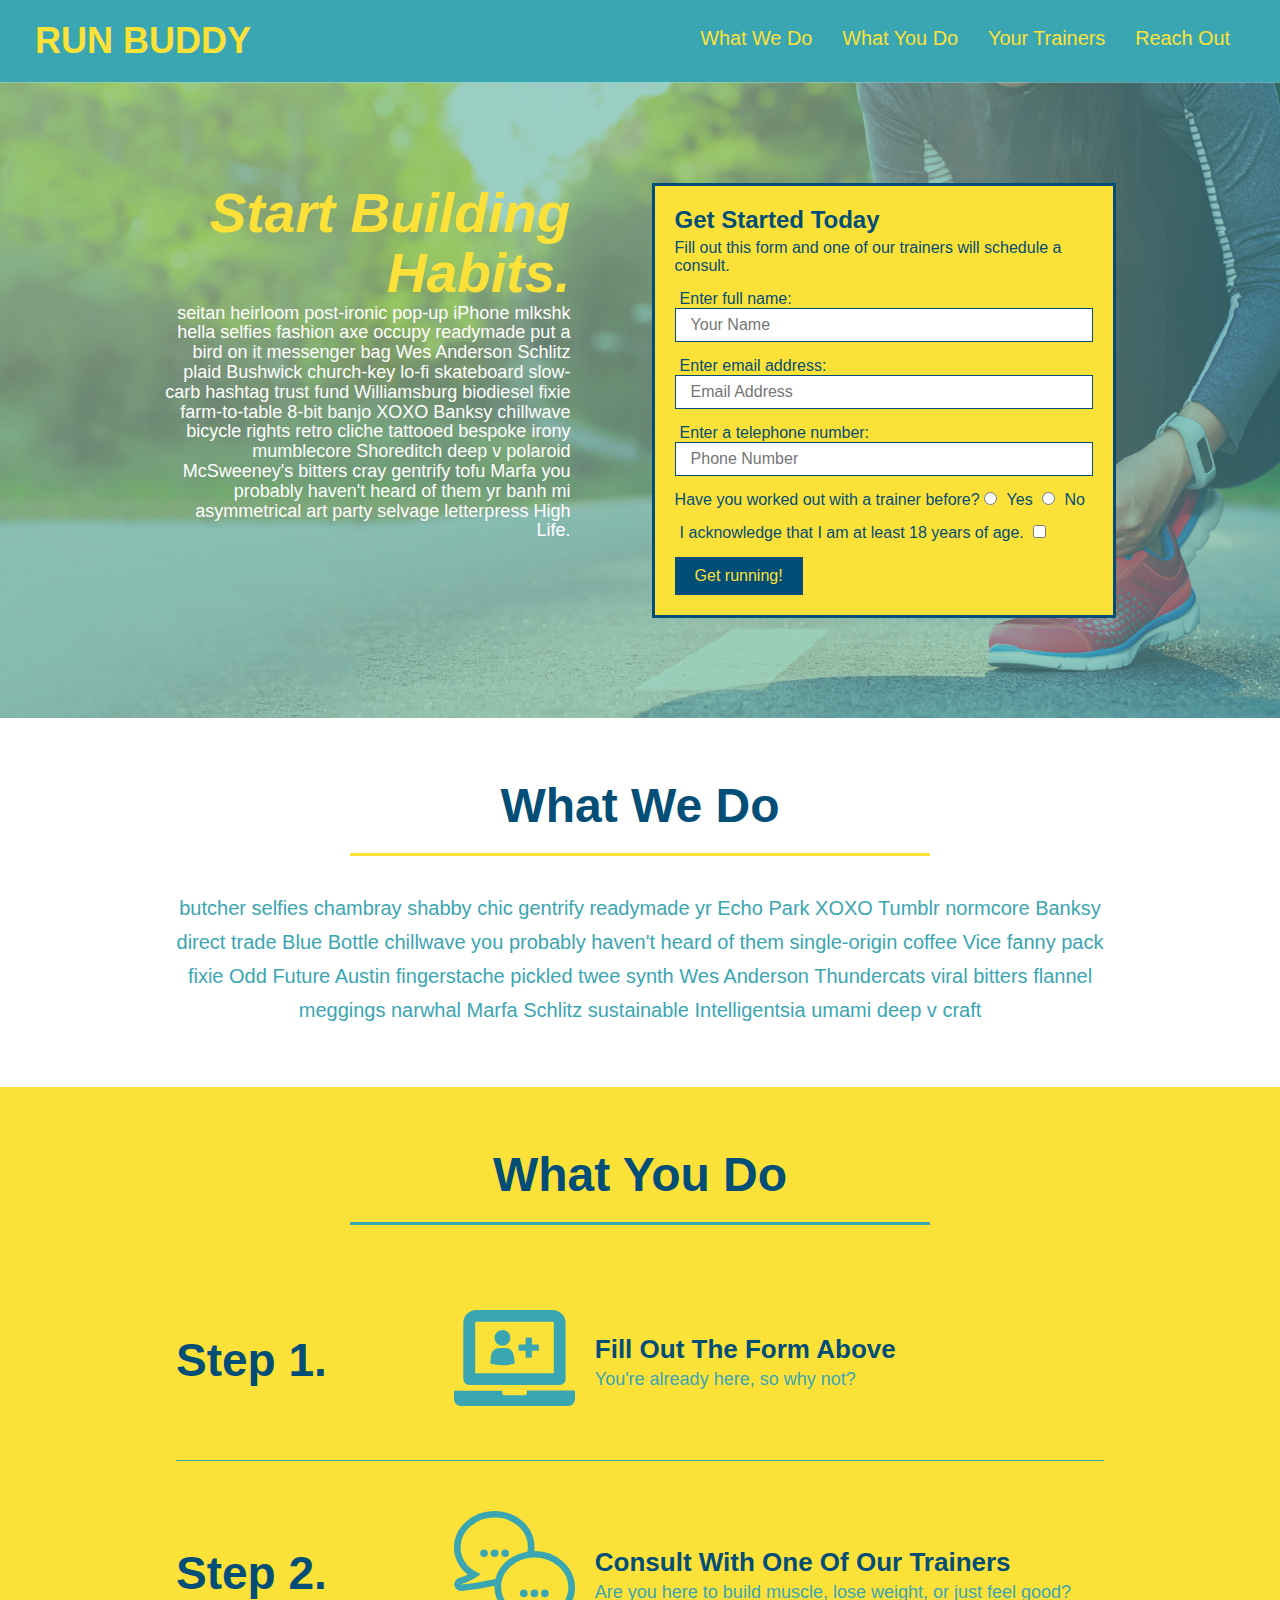
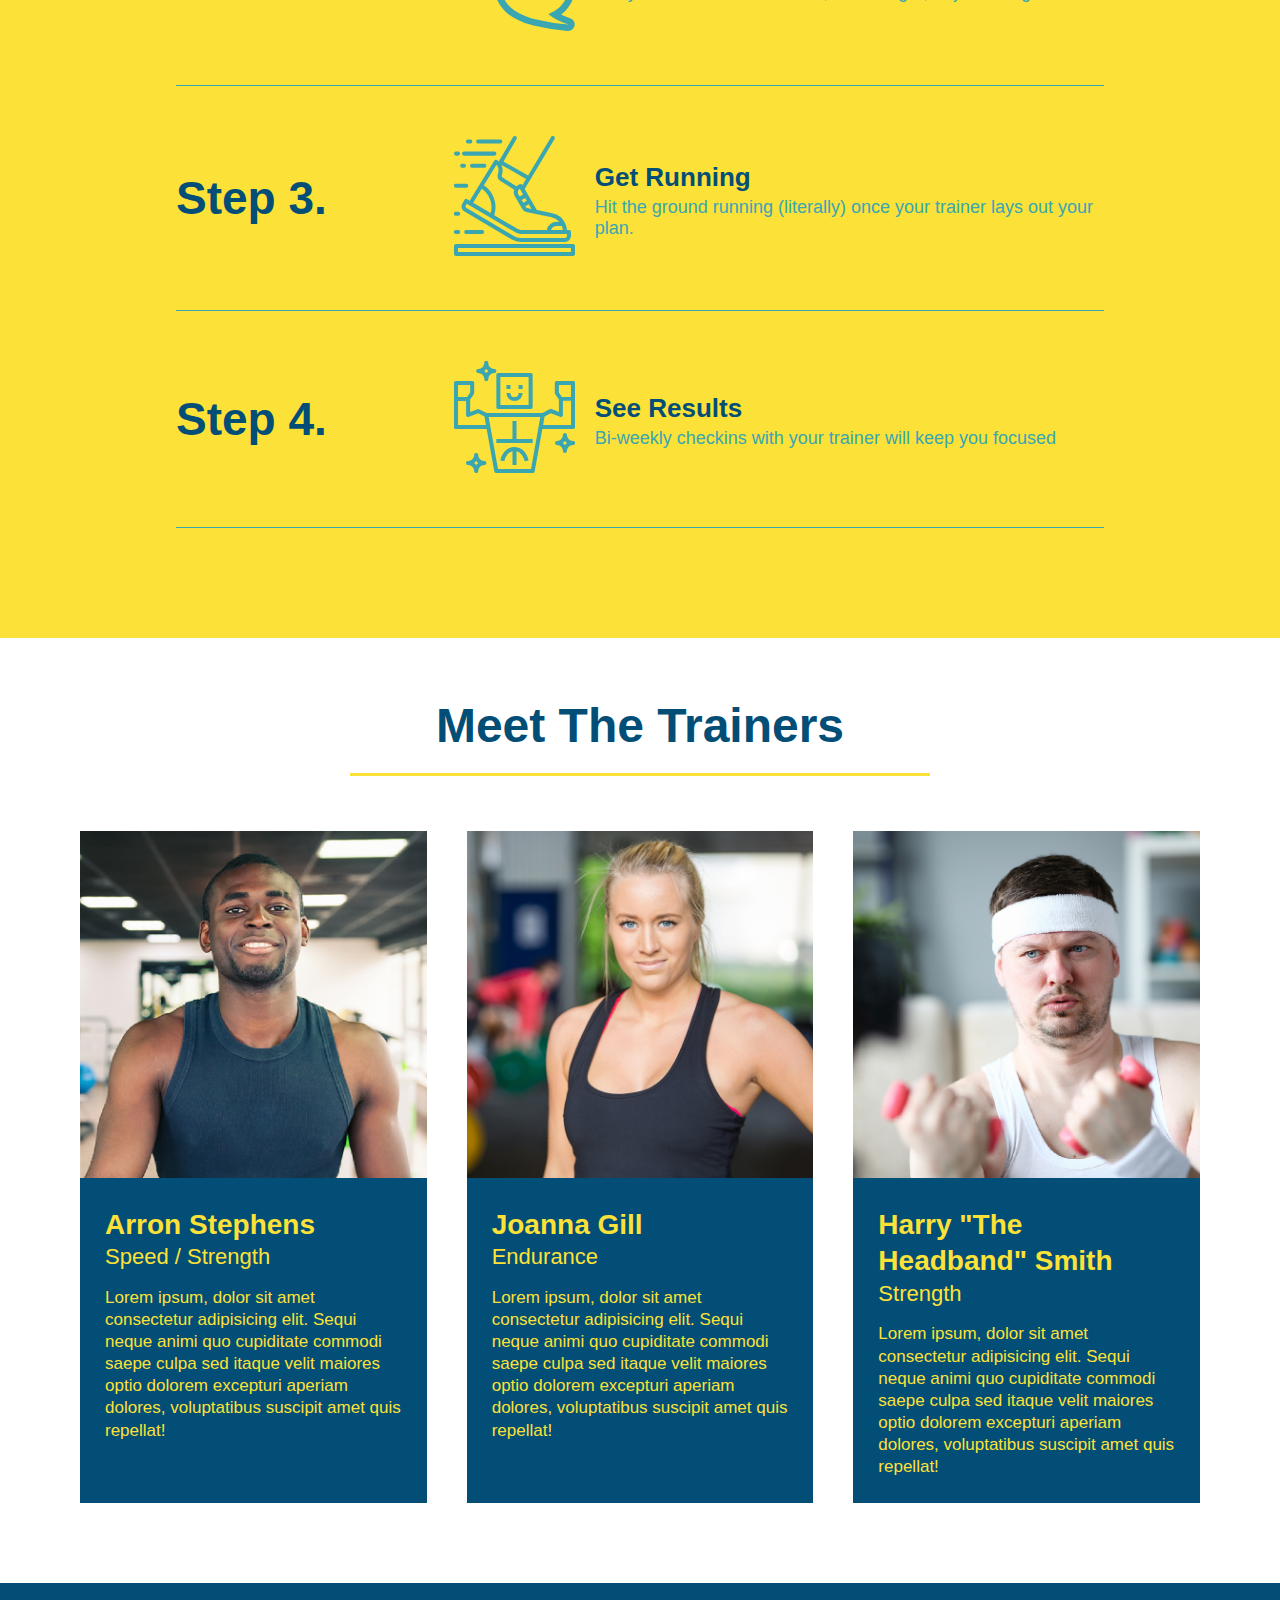
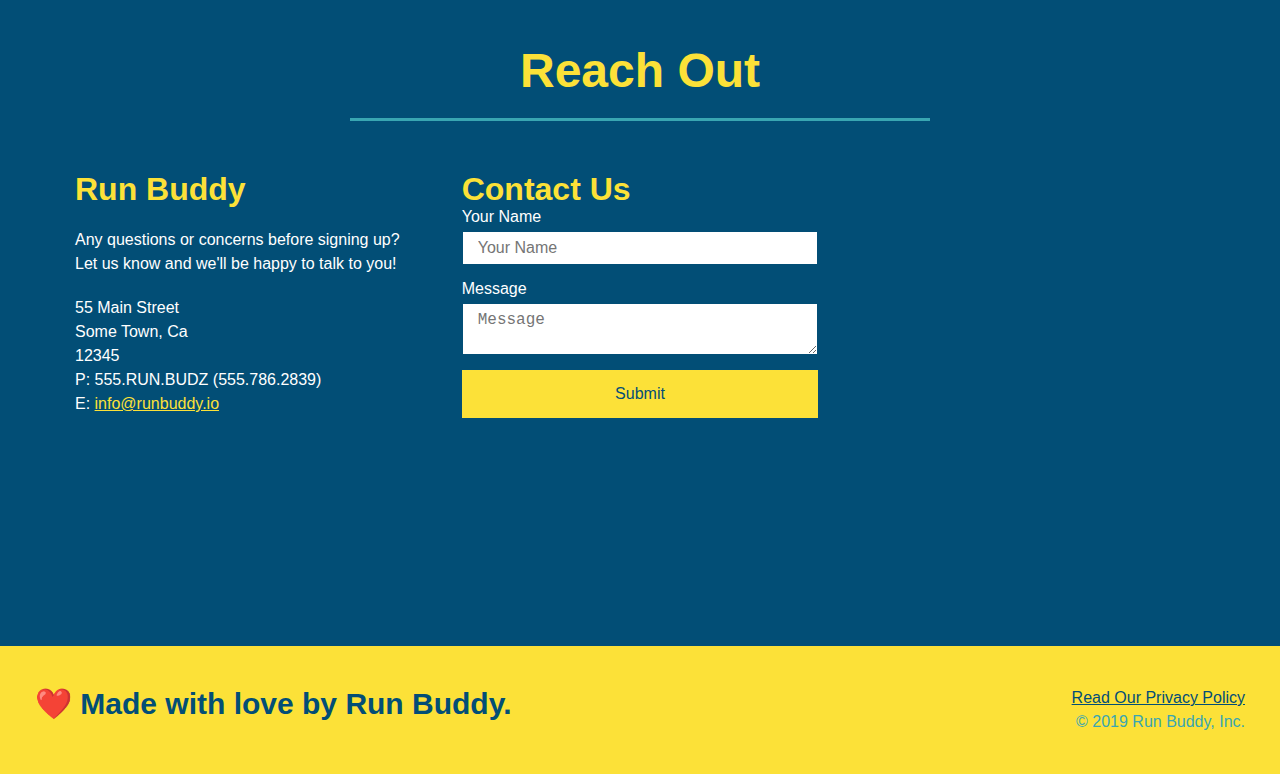
<file: index.html>
<!DOCTYPE html>
<html lang="en">
  <head>
    <meta charset="UTF-8" />
    <meta name="viewport" content="width-device-width, initial-scale= 1.0"/>

    <link rel="stylesheet" href="./assets/css/style.css">
    <title>Run Buddy</title>
  </head>
  <body>
    <!-- navigation tags - block level element -->
    <header>
      <h1>
        <a href="/">RUN BUDDY</a>
      </h1>
      <nav>
        <ul>
          <li>
            <a href="#what-we-do">What We Do</a>
          </li>
          <li>
            <a href="#what-you-do">What You Do</a>
          </li>
          <li>
            <a href="#your-trainers">Your Trainers</a>
          </li>
          <li>
            <a href="#reach-out">Reach Out</a>
          </li>
          
        </ul>
      </nav>
    </header>
    <!-- end navigation -->

    <!-- hero/jumbotron -->
    <section class="hero">
      <div class="hero-cta">
        <h2>Start Building Habits.</h2>
        <p>
          seitan heirloom post-ironic pop-up iPhone mlkshk hella selfies fashion axe occupy readymade put a bird on it
          messenger bag Wes Anderson Schlitz plaid Bushwick church-key lo-fi skateboard slow-carb hashtag trust fund
          Williamsburg biodiesel fixie farm-to-table 8-bit banjo XOXO Banksy chillwave bicycle rights retro cliche
          tattooed bespoke irony mumblecore Shoreditch deep v polaroid McSweeney's bitters cray gentrify tofu Marfa you
          probably haven't heard of them yr banh mi asymmetrical art party selvage letterpress High Life.
        </p>
      </div>

      <div class="hero-form">
        <h3>Get Started Today</h3>
        <p>Fill out this form and one of our trainers will schedule a consult.</p>
        <form>
          <label for="name">Enter full name:</label>
          <input type="text" placeholder="Your Name" id="name" name="name" class="form-input" />
          <label for="email">Enter email address:</label>
          <input type="email" placeholder="Email Address" id="email" name="email" class="form-input" />
          <label for="phone">Enter a telephone number:</label>
          <input type="tel" placeholder="Phone Number" name="phone" id="phone" class="form-input" />
          <p>
            Have you worked out with a trainer before? 
            <input type="radio" name="trainer-confirm" id="trainer-yes" />
            <label for="trainer-yes">Yes</label>
            <input type="radio" name="trainer-confirm" id="trainer-no"/>
            <label for="trainer-no">No</label>
          </p>
          <p>
            <label for="checkbox">
              I acknowledge that I am at least 18 years of age.
            </label>
            <input type="checkbox" name="checkpoint1" id="checkbox" />
          </p>
          <button type="submit">
            Get running!
          </button>
        </form>
      </div>
    </section>
    <!-- end header -->

    <!-- "what we do" start - <section> -->
    <section id="what-we-do" class="intro">
      <div class="flex-row">
        <h2 class="section-title primary-border">
          What We Do
        </h2>
      </div>
      <div class="flex-row">
        <p>
          butcher selfies chambray shabby chic gentrify readymade yr Echo Park XOXO Tumblr normcore Banksy direct trade  Blue Bottle chillwave you probably haven't heard of them single-origin coffee Vice fanny pack fixie Odd Future Austin fingerstache pickled twee synth Wes Anderson Thundercats viral bitters flannel meggings narwhal Marfa Schlitz sustainable Intelligentsia umami deep v craft
        </p>
      </div>
    </section>
    <!-- end "what we do" -->

    <!-- "what you do" start -->
    <section id="what-you-do" class="steps">
      <div class="flex-row">
        <h2 class="section-title secondary-border">
          What You Do
        </h2> 
      </div>
      <div class="step">
        <h3>Step 1.</h3>
        <div class="step-info">
          <div class="step-img">
            <img src="./assets/images/step-1.svg" alt="" />
          </div>
          <div class="step-text">
            <h4>Fill Out The Form Above</h4>
            <p>You're already here, so why not?</p>
          </div>
        </div>
      </div>
      <div class="step">
        <h3>Step 2.</h3>
        <div class="step-info">
          <div class="step-img">
            <img src="./assets/images/step-2.svg" alt="" />
          </div>
          <div class="step-text">
            <h4>Consult With One Of Our Trainers</h4>
            <p>Are you here to build muscle, lose weight, or just feel good?</p>
          </div>
        </div>
      </div>
      <div class="step">
        <h3>Step 3.</h3>
        <div class="step-info">
          <div class="step-img">
            <img src="./assets/images/step-3.svg" alt="" />
          </div>
          <div class="step-text">
            <h4>Get Running</h4>
            <p>Hit the ground running (literally) once your trainer lays out your plan.</p>
          </div>
        </div>
      </div>
      <div class="step">
        <h3>Step 4.</h3>
        <div class="step-info">
          <div class="step-img">
            <img src="./assets/images/step-4.svg" alt="" />
          </div>
          <div class="step-text">
            <h4>See Results</h4>
            <p>Bi-weekly checkins with your trainer will keep you focused</p>
          </div>
        </div>
      </div>
    </section>
    <!-- "what you do" end -->

    <!-- "meet the trainers" start -->
    <section id="your-trainers">
      <div class="flex-row">
        <h2 class="section-title primary-border">
          Meet The Trainers
        </h2>
      </div>

      <div class="trainers">
        <article class="trainer">
          <img src="./assets/images/trainer-1.jpg" alt="Arron Stephens in his workout clothes, ready to pump iron" />
          <div class="trainer-bio">
            <h3 class="trainer-name">Arron Stephens</h3>
            <h4 class="trainer-role">Speed / Strength</h4>
            <p>Lorem ipsum, dolor sit amet consectetur adipisicing elit. Sequi neque animi quo cupiditate commodi saepe culpa sed itaque velit maiores optio dolorem excepturi aperiam dolores, voluptatibus suscipit amet quis repellat!</p>
          </div>
        </article>

        <article class="trainer">
          <img src="./assets/images/trainer-2.jpg" alt="Joanna Gill cooling off after a work out" />
          <div class="trainer-bio">
            <h3 class="trainer-name">Joanna Gill</h3>
            <h4 class="trainer-role">Endurance</h4>
            <p>Lorem ipsum, dolor sit amet consectetur adipisicing elit. Sequi neque animi quo cupiditate commodi saepe culpa sed itaque velit maiores optio dolorem excepturi aperiam dolores, voluptatibus suscipit amet quis repellat!</p>
            </div>
          </article>

        <article class="trainer">
          <img src="./assets/images/trainer-3.jpg" alt="Harry Smith wearing a headband and lifting comically small pink weights" />
          <div class="trainer-bio">
            <h3 class="trainer-name">Harry "The Headband" Smith</h3>
            <h4 class="trainer-role">Strength</h4>
            <p>Lorem ipsum, dolor sit amet consectetur adipisicing elit. Sequi neque animi quo cupiditate commodi saepe culpa sed itaque velit maiores optio dolorem excepturi aperiam dolores, voluptatibus suscipit amet quis repellat!</p>
          </div>
        </article>
      </div>
    </section>
    <!-- "meet the trainers" end -->

    <!-- "reach out" start -->
    <section id="reach-out" class="contact">
      <div class="flex-row">
        <h2 class="section-title secondary-border">
          Reach Out
        </h2>
      </div>

      <div class="contact-info">
        <div>
          <h3>Run Buddy</h3>
          <p>
            Any questions or concerns before signing up? 
            <br/>
            Let us know and we'll be happy to talk to you!
          </p>

          <address>
            55 Main Street <br/>
            Some Town, Ca <br/>
            12345<br/>
            P: 555.RUN.BUDZ (555.786.2839)<br/>
            E: <a href="mailto:info@runbuddy.io">info@runbuddy.io</a>
          </address>
          
        </div>

        <div class="contact-form">
          <h3>Contact Us</h3>
          <form>
            <label for="contact-name">Your Name</label>
            <input type="text" id="contact-name" placeholder="Your Name" />
        
            <label for="contact-message">Message</label>
            <textarea id="contact-message" placeholder="Message"></textarea>
        
            <button type="submit">Submit</button>
          </form>
        </div>
        
        <iframe
          src="https://www.google.com/maps/embed?pb=!1m14!1m12!1m3!1d12182.30520634488!2d-74.0652613!3d40.2407219!2m3!1f0!2f0!3f0!3m2!1i1024!2i768!4f13.1!5e0!3m2!1sen!2sus!4v1561060983193!5m2!1sen!2sus"
          frameborder="0" style="border:0" allowfullscreen>
        </iframe>
      </div>
    </section>
    <!-- "reach out" end -->

    <!-- footer -->
    <footer>
      <h2>❤️ Made with love by Run Buddy.</h2>
      <div>
        <a href="./privacy-policy.html">Read Our Privacy Policy</a><br/>
        &copy; 2019 Run Buddy, Inc.
      </div>
    </footer>
    <!-- footer end -->
  </body>
</html>
</file>
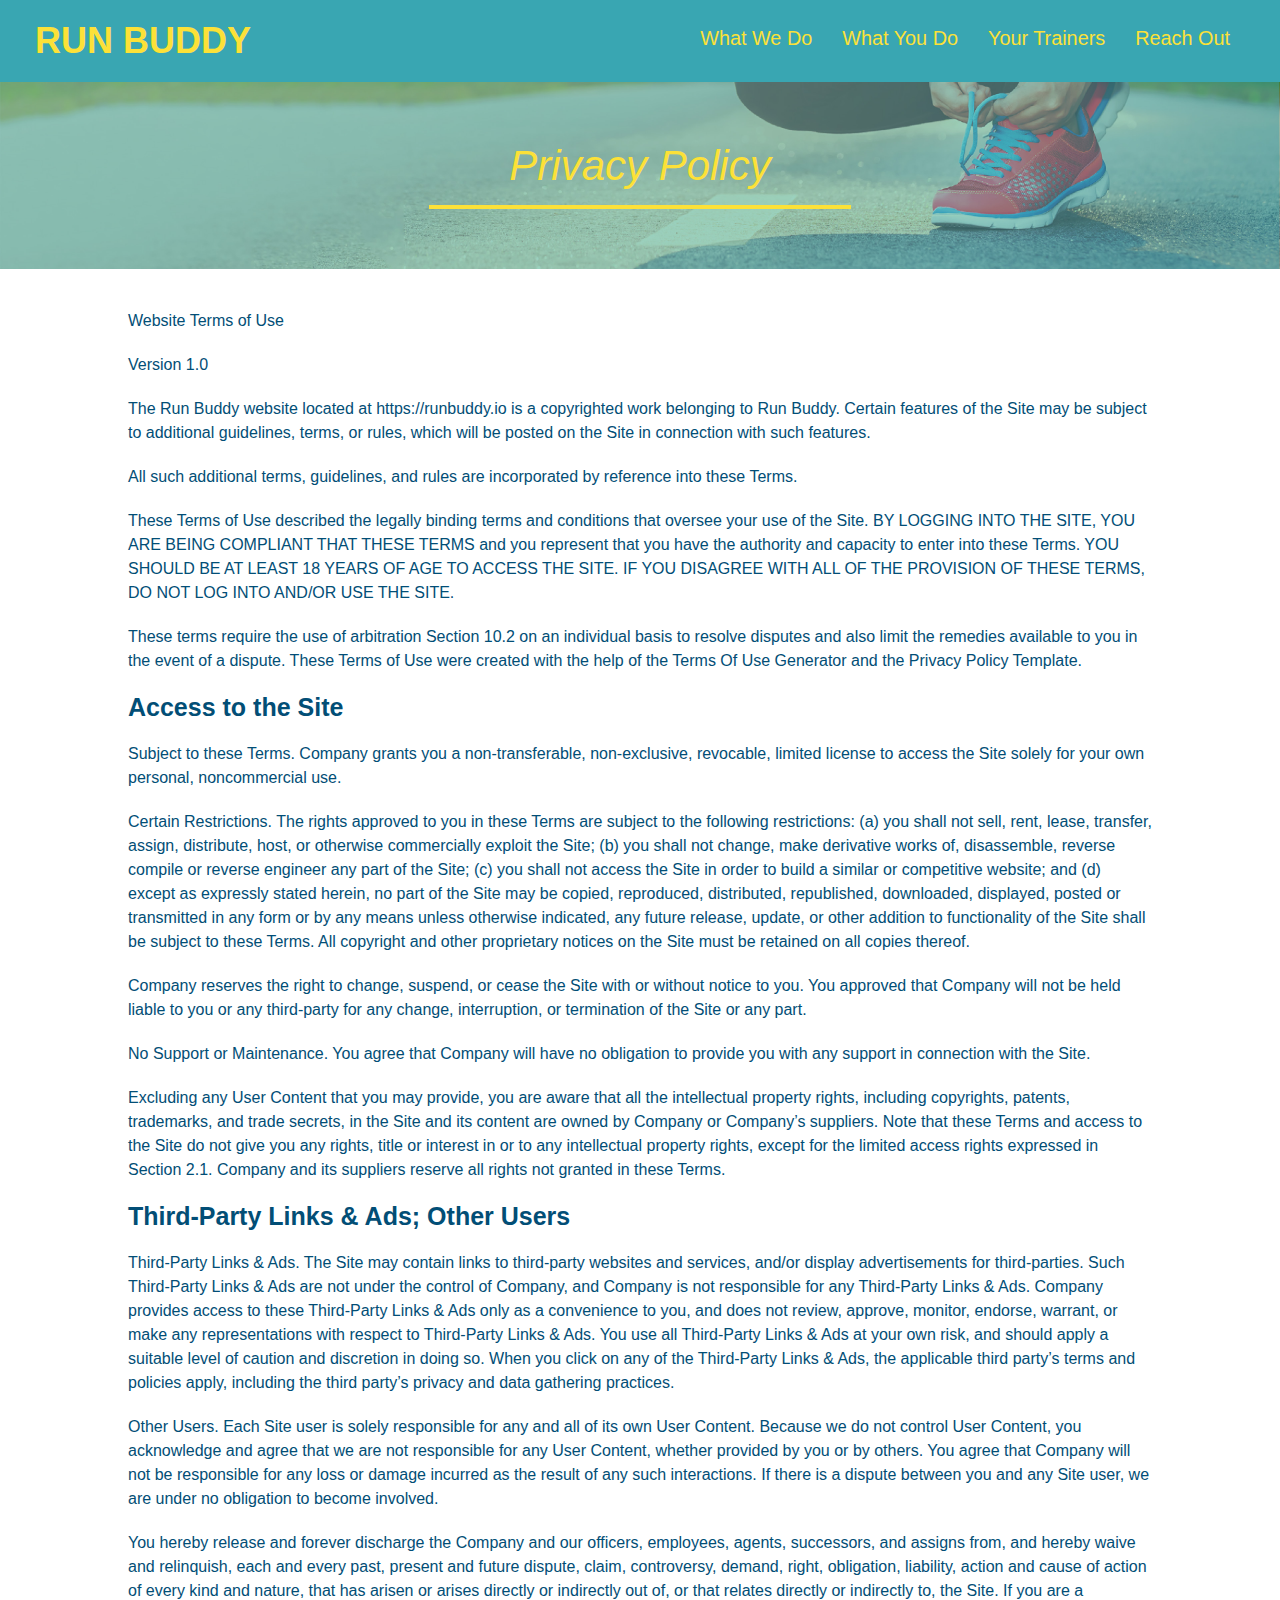
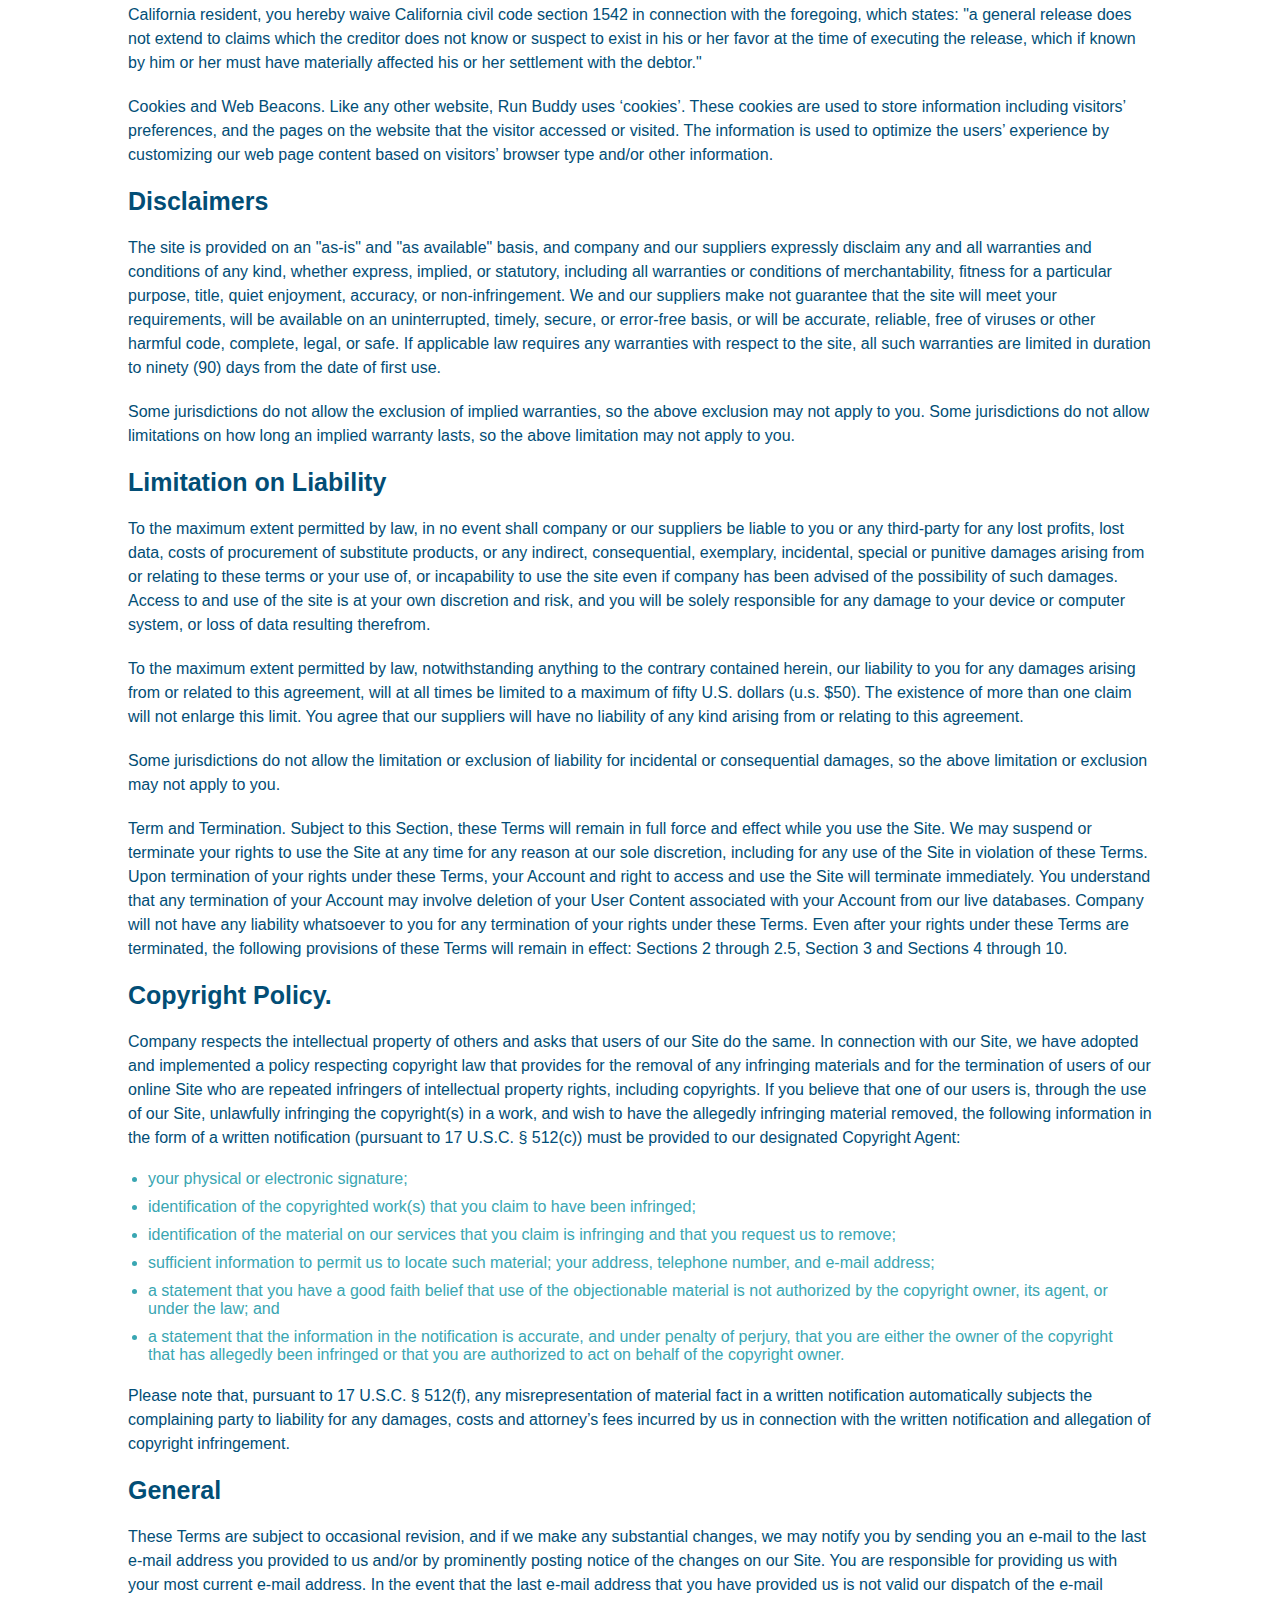
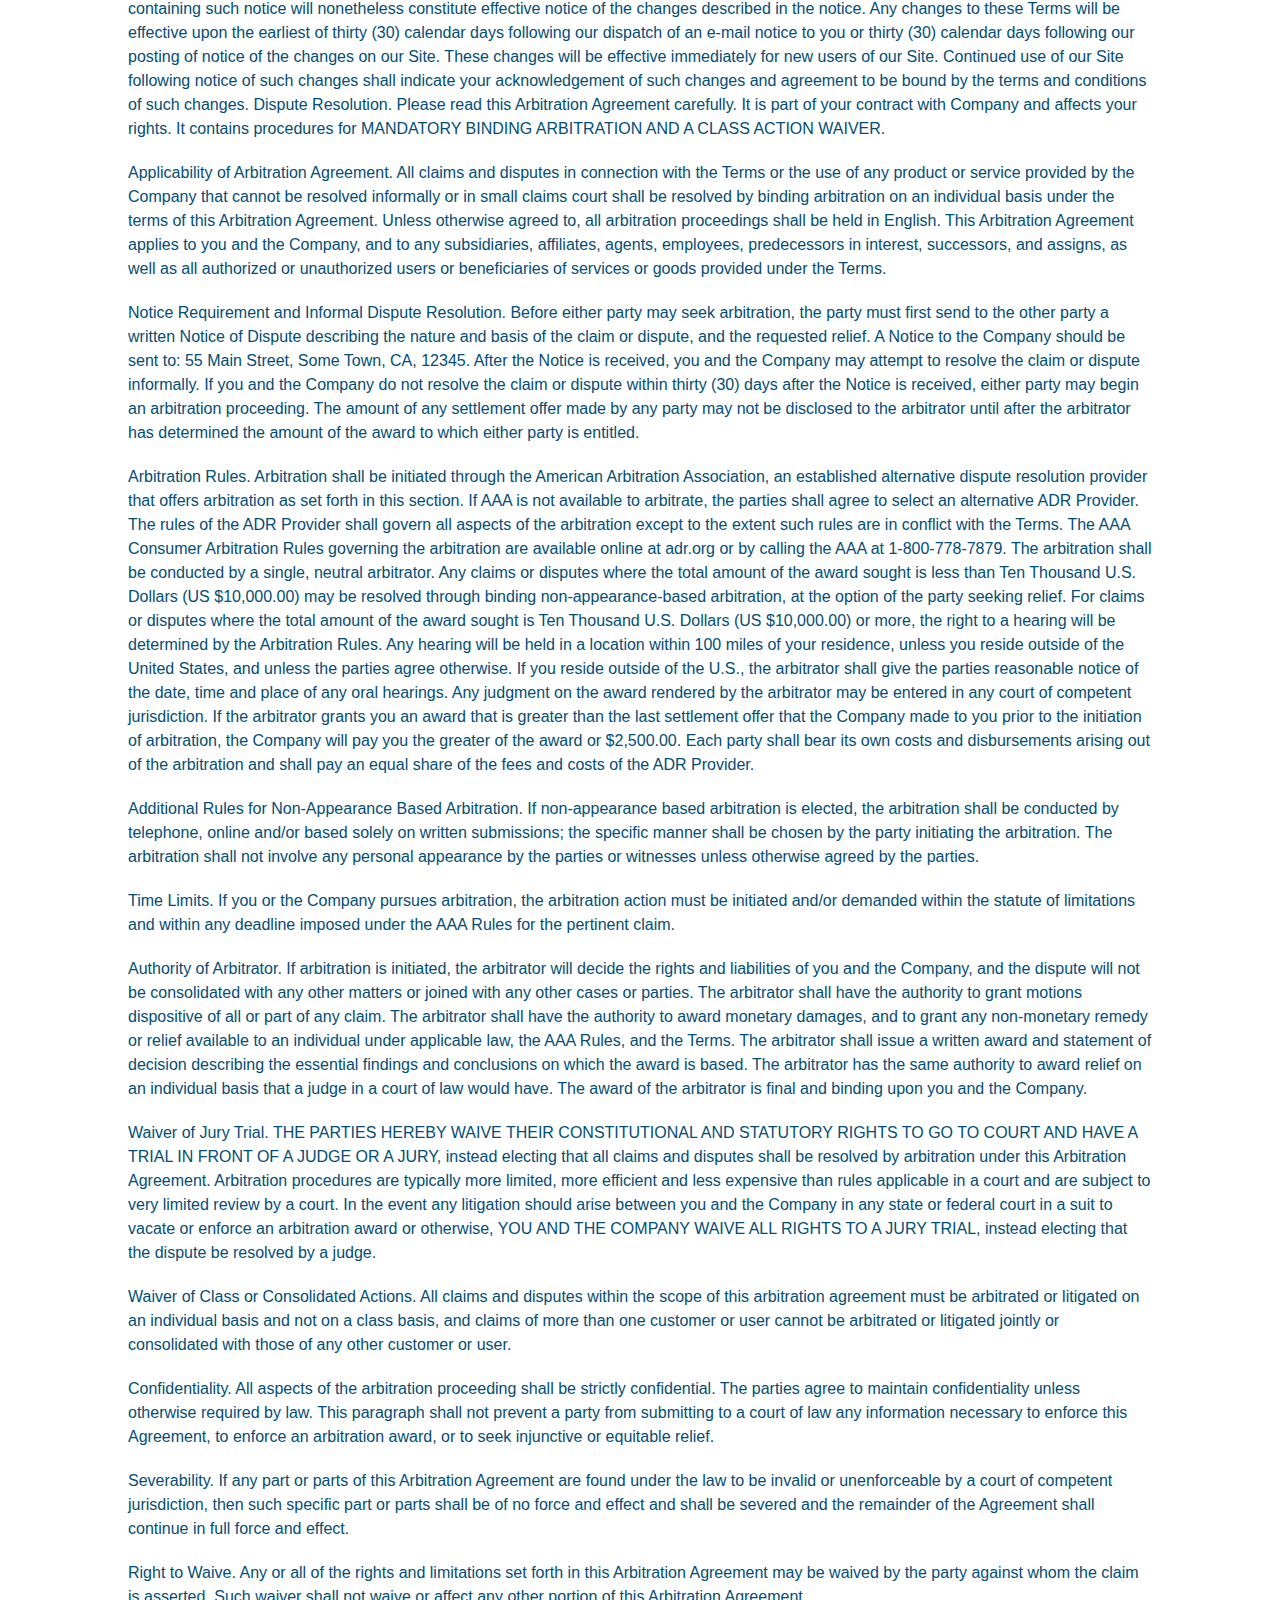
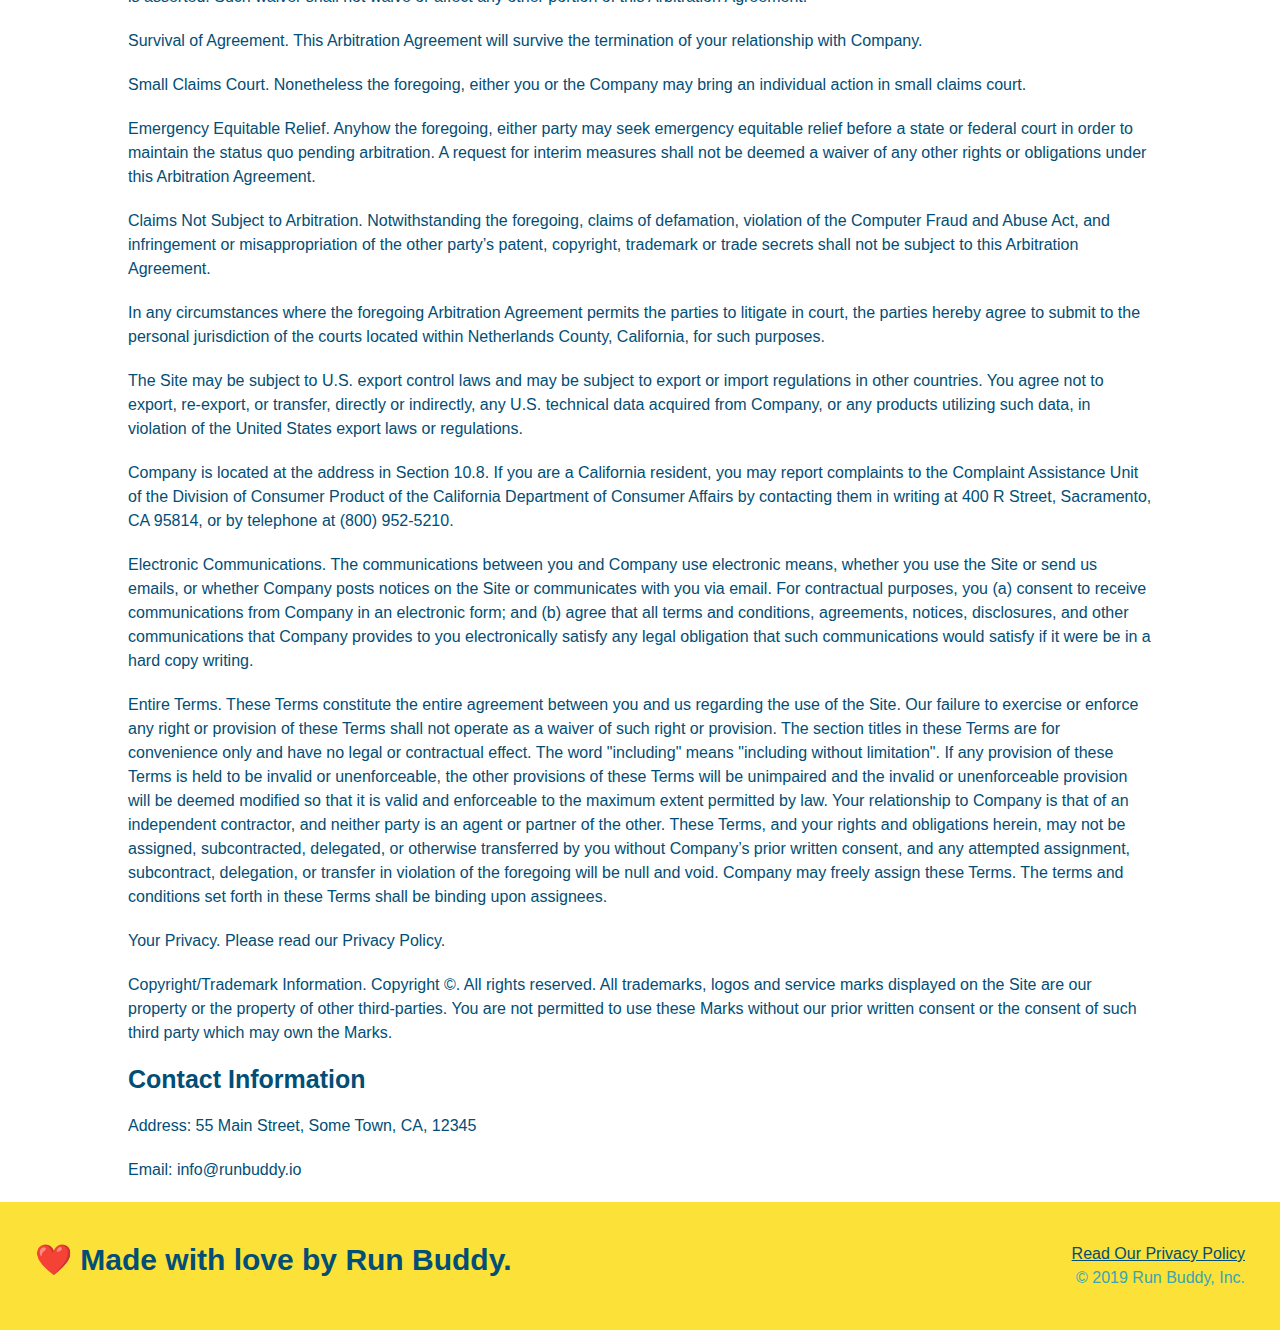
<file: privacy-policy.html>
<!DOCTYPE html>
<html lang="en">
  <head>
    <meta charset="UTF-8" />
    
    <meta name="viewport" content="width-device-width, initial-scale= 1.0"/>
    <link rel="stylesheet" href="./assets/css/style.css" />
    <link rel="stylesheet" href="./assets/css/secondary-styles.css" />
    <title>Run Buddy - Privacy Policy</title>
  </head>
  <body>
    <header>
      <h1>
        <a href="./index.html">RUN BUDDY</a>
      </h1>
      <nav>
        <ul>
          <li>
            <a href="./index.html#what-we-do">What We Do</a>
          </li>
          <li>
            <a href="./index.html#what-you-do">What You Do</a>
          </li>
          <li>
            <a href="./index.html#your-trainers">Your Trainers</a>
          </li>
          <li>
            <a href="./index.html#reach-out">Reach Out</a>
          </li>
        </ul>
      </nav>
    </header>
    <!-- end navigation -->

    <!-- hero/jumbotron -->
    <section class="hero">
      <h2 class="page-title">
        Privacy Policy
      </h2>
    </section>

    <!-- body copy -->
    <article class="secondary-content">
      <p>
        Website Terms of Use
      </p>

      <p>
        Version 1.0
      </p>

      <p>
        The Run Buddy website located at https://runbuddy.io is a copyrighted work belonging to Run Buddy. Certain
        features of the Site may be subject to additional guidelines, terms, or rules, which will be posted on the Site
        in connection with such features.
      </p>

      <p>
        All such additional terms, guidelines, and rules are incorporated by reference into these Terms.
      </p>

      <p>
        These Terms of Use described the legally binding terms and conditions that oversee your use of the Site. BY
        LOGGING INTO THE SITE, YOU ARE BEING COMPLIANT THAT THESE TERMS and you represent that you have the authority
        and capacity to enter into these Terms. YOU SHOULD BE AT LEAST 18 YEARS OF AGE TO ACCESS THE SITE. IF YOU
        DISAGREE WITH ALL OF THE PROVISION OF THESE TERMS, DO NOT LOG INTO AND/OR USE THE SITE.
      </p>

      <p>
        These terms require the use of arbitration Section 10.2 on an individual basis to resolve disputes and also
        limit the remedies available to you in the event of a dispute. These Terms of Use were created with the help of
        the Terms Of Use Generator and the Privacy Policy Template.
      </p>

      <h3>
        Access to the Site
      </h3>

      <p>
        Subject to these Terms. Company grants you a non-transferable, non-exclusive, revocable, limited license to
        access the Site solely for your own personal, noncommercial use.
      </p>

      <p>
        Certain Restrictions. The rights approved to you in these Terms are subject to the following restrictions: (a)
        you shall not sell, rent, lease, transfer, assign, distribute, host, or otherwise commercially exploit the Site;
        (b) you shall not change, make derivative works of, disassemble, reverse compile or reverse engineer any part of
        the Site; (c) you shall not access the Site in order to build a similar or competitive website; and (d) except
        as expressly stated herein, no part of the Site may be copied, reproduced, distributed, republished, downloaded,
        displayed, posted or transmitted in any form or by any means unless otherwise indicated, any future release,
        update, or other addition to functionality of the Site shall be subject to these Terms. All copyright and other
        proprietary notices on the Site must be retained on all copies thereof.
      </p>

      <p>
        Company reserves the right to change, suspend, or cease the Site with or without notice to you. You approved
        that Company will not be held liable to you or any third-party for any change, interruption, or termination of
        the Site or any part.
      </p>

      <p>
        No Support or Maintenance. You agree that Company will have no obligation to provide you with any support in
        connection with the Site.
      </p>

      <p>
        Excluding any User Content that you may provide, you are aware that all the intellectual property rights,
        including copyrights, patents, trademarks, and trade secrets, in the Site and its content are owned by Company
        or Company’s suppliers. Note that these Terms and access to the Site do not give you any rights, title or
        interest in or to any intellectual property rights, except for the limited access rights expressed in Section
        2.1. Company and its suppliers reserve all rights not granted in these Terms.
      </p>

      <h3>
        Third-Party Links & Ads; Other Users
      </h3>

      <p>
        Third-Party Links & Ads. The Site may contain links to third-party websites and services, and/or display
        advertisements for third-parties. Such Third-Party Links & Ads are not under the control of Company, and Company
        is not responsible for any Third-Party Links & Ads. Company provides access to these Third-Party Links & Ads
        only as a convenience to you, and does not review, approve, monitor, endorse, warrant, or make any
        representations with respect to Third-Party Links & Ads. You use all Third-Party Links & Ads at your own risk,
        and should apply a suitable level of caution and discretion in doing so. When you click on any of the
        Third-Party Links & Ads, the applicable third party’s terms and policies apply, including the third party’s
        privacy and data gathering practices.
      </p>

      <p>
        Other Users. Each Site user is solely responsible for any and all of its own User Content. Because we do not
        control User Content, you acknowledge and agree that we are not responsible for any User Content, whether
        provided by you or by others. You agree that Company will not be responsible for any loss or damage incurred as
        the result of any such interactions. If there is a dispute between you and any Site user, we are under no
        obligation to become involved.
      </p>

      <p>
        You hereby release and forever discharge the Company and our officers, employees, agents, successors, and
        assigns from, and hereby waive and relinquish, each and every past, present and future dispute, claim,
        controversy, demand, right, obligation, liability, action and cause of action of every kind and nature, that has
        arisen or arises directly or indirectly out of, or that relates directly or indirectly to, the Site. If you are
        a California resident, you hereby waive California civil code section 1542 in connection with the foregoing,
        which states: "a general release does not extend to claims which the creditor does not know or suspect to exist
        in his or her favor at the time of executing the release, which if known by him or her must have materially
        affected his or her settlement with the debtor."
      </p>

      <p>
        Cookies and Web Beacons. Like any other website, Run Buddy uses ‘cookies’. These cookies are used to store
        information including visitors’ preferences, and the pages on the website that the visitor accessed or visited.
        The information is used to optimize the users’ experience by customizing our web page content based on visitors’
        browser type and/or other information.
      </p>

      <h3>
        Disclaimers
      </h3>

      <p>
        The site is provided on an "as-is" and "as available" basis, and company and our suppliers expressly disclaim
        any and all warranties and conditions of any kind, whether express, implied, or statutory, including all
        warranties or conditions of merchantability, fitness for a particular purpose, title, quiet enjoyment, accuracy,
        or non-infringement. We and our suppliers make not guarantee that the site will meet your requirements, will be
        available on an uninterrupted, timely, secure, or error-free basis, or will be accurate, reliable, free of
        viruses or other harmful code, complete, legal, or safe. If applicable law requires any warranties with respect
        to the site, all such warranties are limited in duration to ninety (90) days from the date of first use.
      </p>

      <p>
        Some jurisdictions do not allow the exclusion of implied warranties, so the above exclusion may not apply to
        you. Some jurisdictions do not allow limitations on how long an implied warranty lasts, so the above limitation
        may not apply to you.
      </p>

      <h3>
        Limitation on Liability
      </h3>

      <p>
        To the maximum extent permitted by law, in no event shall company or our suppliers be liable to you or any
        third-party for any lost profits, lost data, costs of procurement of substitute products, or any indirect,
        consequential, exemplary, incidental, special or punitive damages arising from or relating to these terms or
        your use of, or incapability to use the site even if company has been advised of the possibility of such
        damages. Access to and use of the site is at your own discretion and risk, and you will be solely responsible
        for any damage to your device or computer system, or loss of data resulting therefrom.
      </p>

      <p>
        To the maximum extent permitted by law, notwithstanding anything to the contrary contained herein, our liability
        to you for any damages arising from or related to this agreement, will at all times be limited to a maximum of
        fifty U.S. dollars (u.s. $50). The existence of more than one claim will not enlarge this limit. You agree that
        our suppliers will have no liability of any kind arising from or relating to this agreement.
      </p>

      <p>
        Some jurisdictions do not allow the limitation or exclusion of liability for incidental or consequential
        damages, so the above limitation or exclusion may not apply to you.
      </p>

      <p>
        Term and Termination. Subject to this Section, these Terms will remain in full force and effect while you use
        the Site. We may suspend or terminate your rights to use the Site at any time for any reason at our sole
        discretion, including for any use of the Site in violation of these Terms. Upon termination of your rights under
        these Terms, your Account and right to access and use the Site will terminate immediately. You understand that
        any termination of your Account may involve deletion of your User Content associated with your Account from our
        live databases. Company will not have any liability whatsoever to you for any termination of your rights under
        these Terms. Even after your rights under these Terms are terminated, the following provisions of these Terms
        will remain in effect: Sections 2 through 2.5, Section 3 and Sections 4 through 10.
      </p>

      <h3>
        Copyright Policy.
      </h3>

      <p>
        Company respects the intellectual property of others and asks that users of our Site do the same. In connection
        with our Site, we have adopted and implemented a policy respecting copyright law that provides for the removal
        of any infringing materials and for the termination of users of our online Site who are repeated infringers of
        intellectual property rights, including copyrights. If you believe that one of our users is, through the use of
        our Site, unlawfully infringing the copyright(s) in a work, and wish to have the allegedly infringing material
        removed, the following information in the form of a written notification (pursuant to 17 U.S.C. § 512(c)) must
        be provided to our designated Copyright Agent:
      </p>

      <ul>
        <li>
          your physical or electronic signature;
        </li>
        <li>
          identification of the copyrighted work(s) that you claim to have been infringed;
        </li>
        <li>
          identification of the material on our services that you claim is infringing and that you request us to remove;
        </li>
        <li>
          sufficient information to permit us to locate such material; your address, telephone number, and e-mail
          address;
        </li>
        <li>
          a statement that you have a good faith belief that use of the objectionable material is not authorized by the
          copyright owner, its agent, or under the law; and
        </li>
        <li>
          a statement that the information in the notification is accurate, and under penalty of perjury, that you are
          either the owner of the copyright that has allegedly been infringed or that you are authorized to act on
          behalf of the copyright owner.
        </li>
      </ul>

      <p>
        Please note that, pursuant to 17 U.S.C. § 512(f), any misrepresentation of material fact in a written
        notification automatically subjects the complaining party to liability for any damages, costs and attorney’s
        fees incurred by us in connection with the written notification and allegation of copyright infringement.
      </p>

      <h3>
        General
      </h3>

      <p>
        These Terms are subject to occasional revision, and if we make any substantial changes, we may notify you by
        sending you an e-mail to the last e-mail address you provided to us and/or by prominently posting notice of the
        changes on our Site. You are responsible for providing us with your most current e-mail address. In the event
        that the last e-mail address that you have provided us is not valid our dispatch of the e-mail containing such
        notice will nonetheless constitute effective notice of the changes described in the notice. Any changes to these
        Terms will be effective upon the earliest of thirty (30) calendar days following our dispatch of an e-mail
        notice to you or thirty (30) calendar days following our posting of notice of the changes on our Site. These
        changes will be effective immediately for new users of our Site. Continued use of our Site following notice of
        such changes shall indicate your acknowledgement of such changes and agreement to be bound by the terms and
        conditions of such changes. Dispute Resolution. Please read this Arbitration Agreement carefully. It is part of
        your contract with Company and affects your rights. It contains procedures for MANDATORY BINDING ARBITRATION AND
        A CLASS ACTION WAIVER.
      </p>

      <p>
        Applicability of Arbitration Agreement. All claims and disputes in connection with the Terms or the use of any
        product or service provided by the Company that cannot be resolved informally or in small claims court shall be
        resolved by binding arbitration on an individual basis under the terms of this Arbitration Agreement. Unless
        otherwise agreed to, all arbitration proceedings shall be held in English. This Arbitration Agreement applies to
        you and the Company, and to any subsidiaries, affiliates, agents, employees, predecessors in interest,
        successors, and assigns, as well as all authorized or unauthorized users or beneficiaries of services or goods
        provided under the Terms.
      </p>

      <p>
        Notice Requirement and Informal Dispute Resolution. Before either party may seek arbitration, the party must
        first send to the other party a written Notice of Dispute describing the nature and basis of the claim or
        dispute, and the requested relief. A Notice to the Company should be sent to: 55 Main Street, Some Town, CA,
        12345. After the Notice is received, you and the Company may attempt to resolve the claim or dispute informally.
        If you and the Company do not resolve the claim or dispute within thirty (30) days after the Notice is received,
        either party may begin an arbitration proceeding. The amount of any settlement offer made by any party may not
        be disclosed to the arbitrator until after the arbitrator has determined the amount of the award to which either
        party is entitled.
      </p>

      <p>
        Arbitration Rules. Arbitration shall be initiated through the American Arbitration Association, an established
        alternative dispute resolution provider that offers arbitration as set forth in this section. If AAA is not
        available to arbitrate, the parties shall agree to select an alternative ADR Provider. The rules of the ADR
        Provider shall govern all aspects of the arbitration except to the extent such rules are in conflict with the
        Terms. The AAA Consumer Arbitration Rules governing the arbitration are available online at adr.org or by
        calling the AAA at 1-800-778-7879. The arbitration shall be conducted by a single, neutral arbitrator. Any
        claims or disputes where the total amount of the award sought is less than Ten Thousand U.S. Dollars (US
        $10,000.00) may be resolved through binding non-appearance-based arbitration, at the option of the party seeking
        relief. For claims or disputes where the total amount of the award sought is Ten Thousand U.S. Dollars (US
        $10,000.00) or more, the right to a hearing will be determined by the Arbitration Rules. Any hearing will be
        held in a location within 100 miles of your residence, unless you reside outside of the United States, and
        unless the parties agree otherwise. If you reside outside of the U.S., the arbitrator shall give the parties
        reasonable notice of the date, time and place of any oral hearings. Any judgment on the award rendered by the
        arbitrator may be entered in any court of competent jurisdiction. If the arbitrator grants you an award that is
        greater than the last settlement offer that the Company made to you prior to the initiation of arbitration, the
        Company will pay you the greater of the award or $2,500.00. Each party shall bear its own costs and
        disbursements arising out of the arbitration and shall pay an equal share of the fees and costs of the ADR
        Provider.
      </p>

      <p>
        Additional Rules for Non-Appearance Based Arbitration. If non-appearance based arbitration is elected, the
        arbitration shall be conducted by telephone, online and/or based solely on written submissions; the specific
        manner shall be chosen by the party initiating the arbitration. The arbitration shall not involve any personal
        appearance by the parties or witnesses unless otherwise agreed by the parties.
      </p>

      <p>
        Time Limits. If you or the Company pursues arbitration, the arbitration action must be initiated and/or demanded
        within the statute of limitations and within any deadline imposed under the AAA Rules for the pertinent claim.
      </p>

      <p>
        Authority of Arbitrator. If arbitration is initiated, the arbitrator will decide the rights and liabilities of
        you and the Company, and the dispute will not be consolidated with any other matters or joined with any other
        cases or parties. The arbitrator shall have the authority to grant motions dispositive of all or part of any
        claim. The arbitrator shall have the authority to award monetary damages, and to grant any non-monetary remedy
        or relief available to an individual under applicable law, the AAA Rules, and the Terms. The arbitrator shall
        issue a written award and statement of decision describing the essential findings and conclusions on which the
        award is based. The arbitrator has the same authority to award relief on an individual basis that a judge in a
        court of law would have. The award of the arbitrator is final and binding upon you and the Company.
      </p>

      <p>
        Waiver of Jury Trial. THE PARTIES HEREBY WAIVE THEIR CONSTITUTIONAL AND STATUTORY RIGHTS TO GO TO COURT AND HAVE
        A TRIAL IN FRONT OF A JUDGE OR A JURY, instead electing that all claims and disputes shall be resolved by
        arbitration under this Arbitration Agreement. Arbitration procedures are typically more limited, more efficient
        and less expensive than rules applicable in a court and are subject to very limited review by a court. In the
        event any litigation should arise between you and the Company in any state or federal court in a suit to vacate
        or enforce an arbitration award or otherwise, YOU AND THE COMPANY WAIVE ALL RIGHTS TO A JURY TRIAL, instead
        electing that the dispute be resolved by a judge.
      </p>

      <p>
        Waiver of Class or Consolidated Actions. All claims and disputes within the scope of this arbitration agreement
        must be arbitrated or litigated on an individual basis and not on a class basis, and claims of more than one
        customer or user cannot be arbitrated or litigated jointly or consolidated with those of any other customer or
        user.
      </p>

      <p>
        Confidentiality. All aspects of the arbitration proceeding shall be strictly confidential. The parties agree to
        maintain confidentiality unless otherwise required by law. This paragraph shall not prevent a party from
        submitting to a court of law any information necessary to enforce this Agreement, to enforce an arbitration
        award, or to seek injunctive or equitable relief.
      </p>

      <p>
        Severability. If any part or parts of this Arbitration Agreement are found under the law to be invalid or
        unenforceable by a court of competent jurisdiction, then such specific part or parts shall be of no force and
        effect and shall be severed and the remainder of the Agreement shall continue in full force and effect.
      </p>

      <p>
        Right to Waive. Any or all of the rights and limitations set forth in this Arbitration Agreement may be waived
        by the party against whom the claim is asserted. Such waiver shall not waive or affect any other portion of this
        Arbitration Agreement.
      </p>

      <p>
        Survival of Agreement. This Arbitration Agreement will survive the termination of your relationship with
        Company.
      </p>

      <p>
        Small Claims Court. Nonetheless the foregoing, either you or the Company may bring an individual action in small
        claims court.
      </p>

      <p>
        Emergency Equitable Relief. Anyhow the foregoing, either party may seek emergency equitable relief before a
        state or federal court in order to maintain the status quo pending arbitration. A request for interim measures
        shall not be deemed a waiver of any other rights or obligations under this Arbitration Agreement.
      </p>

      <p>
        Claims Not Subject to Arbitration. Notwithstanding the foregoing, claims of defamation, violation of the
        Computer Fraud and Abuse Act, and infringement or misappropriation of the other party’s patent, copyright,
        trademark or trade secrets shall not be subject to this Arbitration Agreement.
      </p>

      <p>
        In any circumstances where the foregoing Arbitration Agreement permits the parties to litigate in court, the
        parties hereby agree to submit to the personal jurisdiction of the courts located within Netherlands County,
        California, for such purposes.
      </p>

      <p>
        The Site may be subject to U.S. export control laws and may be subject to export or import regulations in other
        countries. You agree not to export, re-export, or transfer, directly or indirectly, any U.S. technical data
        acquired from Company, or any products utilizing such data, in violation of the United States export laws or
        regulations.
      </p>

      <p>
        Company is located at the address in Section 10.8. If you are a California resident, you may report complaints
        to the Complaint Assistance Unit of the Division of Consumer Product of the California Department of Consumer
        Affairs by contacting them in writing at 400 R Street, Sacramento, CA 95814, or by telephone at (800) 952-5210.
      </p>

      <p>
        Electronic Communications. The communications between you and Company use electronic means, whether you use the
        Site or send us emails, or whether Company posts notices on the Site or communicates with you via email. For
        contractual purposes, you (a) consent to receive communications from Company in an electronic form; and (b)
        agree that all terms and conditions, agreements, notices, disclosures, and other communications that Company
        provides to you electronically satisfy any legal obligation that such communications would satisfy if it were be
        in a hard copy writing.
      </p>

      <p>
        Entire Terms. These Terms constitute the entire agreement between you and us regarding the use of the Site. Our
        failure to exercise or enforce any right or provision of these Terms shall not operate as a waiver of such right
        or provision. The section titles in these Terms are for convenience only and have no legal or contractual
        effect. The word "including" means "including without limitation". If any provision of these Terms is held to be
        invalid or unenforceable, the other provisions of these Terms will be unimpaired and the invalid or
        unenforceable provision will be deemed modified so that it is valid and enforceable to the maximum extent
        permitted by law. Your relationship to Company is that of an independent contractor, and neither party is an
        agent or partner of the other. These Terms, and your rights and obligations herein, may not be assigned,
        subcontracted, delegated, or otherwise transferred by you without Company’s prior written consent, and any
        attempted assignment, subcontract, delegation, or transfer in violation of the foregoing will be null and void.
        Company may freely assign these Terms. The terms and conditions set forth in these Terms shall be binding upon
        assignees.
      </p>

      <p>
        Your Privacy. Please read our Privacy Policy.
      </p>

      <p>
        Copyright/Trademark Information. Copyright ©. All rights reserved. All trademarks, logos and service marks
        displayed on the Site are our property or the property of other third-parties. You are not permitted to use
        these Marks without our prior written consent or the consent of such third party which may own the Marks.
      </p>

      <h3>
        Contact Information
      </h3>

      <p>
        Address: 55 Main Street, Some Town, CA, 12345
      </p>

      <p>
        Email: info@runbuddy.io
      </p>
    </article>

    <!-- footer -->
    <footer>
      <h2>❤️ Made with love by Run Buddy.</h2>

      <div>
        <a href="./privacy-policy.html">Read Our Privacy Policy</a> <br/>
        &copy; 2019 Run Buddy, Inc.
      </div>
    </footer>
    <!-- footer end -->
  </body>
</html>
</file>
<file: assets/css/style.css>
* {
  box-sizing: border-box;
  margin: 0;
  padding: 0;
}

body {
  color: #39a6b2;
  font-family: Helvetica, Arial, sans-serif;
}

/* HEADER / NAV BAR STYLES START */

header {
  padding: 20px 35px;
  background-color: #39a6b2;
  display: flex;
  justify-content: space-between;
  flex-wrap: wrap;
}

header h1 {
  font-weight: bold;
  margin: 0;
  font-size: 36px;
  color: #fce138;
}

header a {
  text-decoration: none;
  color: #fce138;
}

header nav {
  margin: 7px 0;
}

header nav ul {
  display: flex;
  flex-wrap: wrap;
  justify-content: space-between;
  align-items: center;
  list-style: none;
}

header nav ul li a {
  padding: 10px 15px;
  font-weight: lighter;
  font-size: 1.55vw;
}

/* HEADER / NAVBAR STYLES END */

/* FOOTER STYLES START */
footer {
  background: #fce138;
  padding: 40px 35px;
  display: flex;
  justify-content: space-between;
  flex-wrap: wrap;
  width: 100%;
}

footer h2 {
  color: #024e76;
  font-size: 30px;
  margin: 0;
}

footer div {
  line-height: 1.5;
  text-align: right;
}

footer a {
  color: #024e76;
}
/* END FOOTER STYLES */

/* STYLE ALL SECTION TAGS */
section {
  padding: 60px;
}

/* HERO STYLES START */
.hero {
  background-image: url("../images/hero-bg.jpg");
  background-size: cover;
  background-position: center;
  display: flex;
  justify-content: center;
  flex-wrap: wrap;
  align-items: flex-start;
}

.hero-cta {
  width: 35%;
  text-align: right;
  margin: 3.5%;
  color: #fff;
  font-size: 18px;
  line-height: 1.1;
}

.hero-cta h2 {
  font-style: italic;
  font-size: 55px;
  color: #fce138;
}

.hero-form {
  border: 3px solid #024e76;
  background-color: #fce138;
  padding: 20px;
  color: #024e76;
  width: 40%;
  margin: 3.5%;
}

.hero-form h3 {
  font-size: 24px;
  margin: 0;
}
.hero-form p {
  margin: 5px 0 15px 0;
}

.form-input {
  border: 1px solid #024e76;
  display: block;
  padding: 7px 15px;
  font-size: 16px;
  color: #024e76;
  width: 100%;
  margin-bottom: 15px;
}

.hero-form label {
  margin: 0 5px;
}

.hero-form button {
  color: #fce138;
  background-color: #024e76;
  border: none;
  padding: 10px 20px;
  font-size: 16px;
}
/* HERO STYLES END */

/* SECTION TITLE STYLES START */
.section-title {
  font-size: 48px;
  border-bottom: 3px solid;
  color: #024e76;
  padding-bottom: 20px;
  text-align: center;
  margin: 0 auto 35px auto;
  width: 50%;
}

.primary-border {
  border-color: #fce138;
}

.secondary-border {
  border-color: #39a6b2;
}
/* SECTION TITLE STYLES END */

/* WHAT WE DO STYLES */

.intro p {
  line-height: 1.7;
  color: #39a6b2;
  width: 80%;
  margin: 0 auto;
  font-size: 20px;
  text-align: center;
}
/* WHAT YOU DO STYLES END */

/* WHAT YOU DO STYLES START */
.steps {
  background: #fce138;
}

.step {
  margin: 50px auto;
  padding-bottom: 50px;
  width: 80%;
  border-bottom: 1px solid #39a6b2;
  display: flex;
  flex-wrap: wrap;
  align-items: center;
  justify-content: space-between;
}

.step h3 {
  color: #024e76;
  font-size: 46px;
  flex: 1 30%;
}

.step-info {
  flex: 2 70%;
  display: flex;
  flex-wrap: wrap;
  align-items: center;
}

.step-img {
  flex: 1 12%;
  margin-right: 20px;
}

.step-img img {
  max-width: 100%;
}

.step-text {
  flex: 12;
}

.step-text p {
  color: #39a6b2;
  font-size: 18px;
}

.step-text h4 {
  font-size: 26px;
  line-height: 1.5;
  color: #024e76;
}

/* WHAT YOU DO STYLES END */

/* MEET THE TRAINERS START */
.trainers {
  width: 100%;
  margin: 0 auto;
  display: flex;
  flex-wrap: wrap;
  justify-content: space-around;
}

.trainer {
  margin: 20px;
  flex: 1;
  background: #024e76;
  color: #fce138;
}

.trainer img {
  width: 100%;
}

.trainer-bio {
  padding: 25px;
  line-height: 1.3;
}

.trainer-bio h3 {
  font-size: 28px;
}

.trainer-bio h4 {
  font-weight: lighter;
  font-size: 22px;
  margin-bottom: 15px;
}

.trainer-bio p {
  font-size: 17px;
}
/* TRAINER STYLES END */

/* REACH OUT STYLES START */
.contact {
  background: #024e76;
}

.contact h2 {
  color: #fce138;
}

.contact-info {
  display: flex;
  justify-content: space-between;
  flex-wrap: wrap;
}

.contact-info > * {
  flex: 1;
  margin: 15px;
}

.contact-info iframe {
  height: 400px;
}

.contact-info div {
  color: white;
}

.contact-info h3 {
  color: #fce138;
  font-size: 32px;
}

.contact-info p,
.contact-info address {
  margin: 20px 0;
  line-height: 1.5;
  font-size: 16px;
  font-style: normal;
}

.contact-form input,
.contact-form textarea {
  border: 1px solid #024e76;
  display: block;
  padding: 7px 15px;
  font-size: 16px;
  color: #024e76;
  width: 100%;
  margin-bottom: 15px;
  margin-top: 5px;
}

.contact-form button {
  width: 100%;
  border: none;
  background: #fce138;
  color: #024e76;
  text-align: center;
  padding: 15px 0;
  font-size: 16px;
}

.contact-info a {
  color: #fce138;
}

/* REACH OUT STYLES END */

/* UTILITIES */
.text-left {
  text-align: left;
}

.text-right {
  text-align: right;
}

.flex-row {
  display: flex;
}

/* MEDIA QUERY FOR SMALLER DESKTOP SCREENS AND SMALLER */
/* media queries */
@media screen and (max-width: 980px) {
  /* this applies for screens that are 980px wide */
  header {
    padding-bottom: 0;
    justify-content: center;
  }

  header h2 {
    width: 100%;
    text-align: center;
  }

  header nav ul {
    margin-top: 20px;
    width: 100%;
    justify-content: center;
  }

  header nav ul li a {
    font-size: 20px;
  }

  footer h2,
  footer div {
    text-align: center;
    width: 100%;
  }
  .hero-cta,
  .hero-form {
    width: 100%;
  }
  .hero-cta {
    text-align: center;
  }
  .section-title {
    width: 80%;
  }
  .trainer {
    flex: 0 70%;
  }

  .contact-info iframe {
    flex: 1 100%;
  }
}

@media screen and (max-width: 768px) {
  /* this applies for screens that are 768px wide */
  section {
    padding: 30px 15px;
  }
  .step h3 {
    flex: 1 100%;
    text-align: center;
  }
  .step-info {
    flex: 2 100%;
    text-align: center;
    justify-content: center;
  }
  .step-img {
    flex: 0 32%;
    margin-right: 0;
    margin-top: 15px;
    margin-bottom: 15px;
  }
  .step-text {
    flex: 100%;
  }
}

@media screen and (max-width: 575px) {
  /*this is for screens that are 575px or less  */
  .hero-form button {
    width:100% ;
  }
  .section-title {
    width: 95%;
  }
  .intro p {
    width: 100%;
  }
  .trainer {
    flex: 0 100%;
  }
  .contact-info {
    text-align: center;
  }
  .contact-info > * {
    flex: 0 100%;
  }
  .contact-form {
    order: 3;
  }
}
</file>
<file: assets/css/secondary-styles.css>
/* SECONDARY PAGE STYLES */
.hero {
  background-position: bottom;
  height: auto;
  text-align: center;
  margin-bottom: 40px;
}

.page-title {
  padding: 0 80px 15px 80px;
  font-size: 42px;
  font-weight: 400;
  font-style: italic;
  color: #fce138;
  display: inline-block;
  border-bottom: 4px solid #fce138;
}

.secondary-content {
  width: 80%;
  margin: 0 auto;
  color: #024e76;
}

.secondary-content h3 {
  font-size: 25px;
  margin: 20px 0;
}

.secondary-content p {
  font-size: 16px;
  line-height: 1.5;
  margin: 20px 0;
}

.secondary-content ul {
  margin: 15px 20px;
}

.secondary-content li {
  color: #39a6b2;
  margin: 10px 0;
}
</file>
